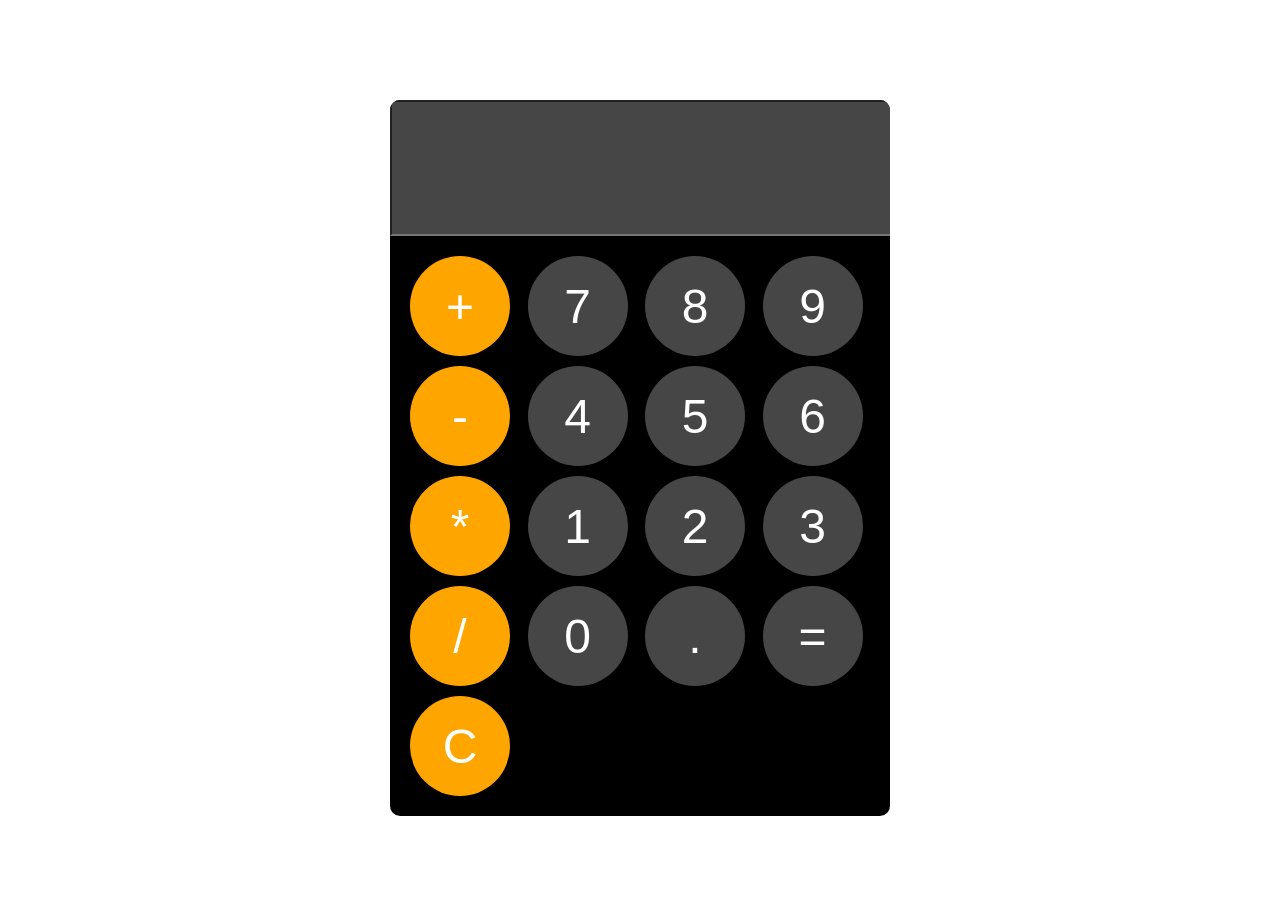
<file: index.html>
<!DOCTYPE html>
<html lang="en">
<head>
    <meta charset="UTF-8">
    <meta name="viewport" content="width=device-width, initial-scale=1.0">
    <title>Document</title>
    <link rel="stylesheet" href="calculator/calc.css">
</head>
<body>
    <div class="container">
        <input id="display" readonly>
        <div class="keys">
             <button onclick="appendval('+')" class="opt">+</button>
             <button onclick="appendval('7')">7</button>
             <button onclick="appendval('8')">8</button>
             <button onclick="appendval('9')">9</button>
             <button onclick="appendval('-')" class="opt">-</button>
             <button onclick="appendval('4')">4</button>
             <button onclick="appendval('5')">5</button>
             <button onclick="appendval('6')">6</button>
             <button onclick="appendval('*')" class="opt">*</button>
             <button onclick="appendval('1')">1</button>
             <button onclick="appendval('2')">2</button>
             <button onclick="appendval('3')">3</button>
             <button onclick="appendval('/')" class="opt">/</button>
             <button onclick="appendval('0')">0</button>
             <button onclick="appendval('.')">.</button>
             <button onclick="calculate()">=</button>
             <button onclick="cleardisplay()" class="opt">C</button>
        </div>
        
    </div>

    <script src="calculator/calc.js"></script>
</body>
</html>
</file>
<file: calculator/calc.css>
body{
    background-color: white;
    display: flex;
    height: 100vh;
    align-items: center;
    justify-content: center;

}
.container{
    background-color:black;
    max-width: 500px;
    overflow: hidden;
    border-radius: 10px;
   
}
.container input{
    width: 100%;
    padding: 20px;
    font-size: 5rem;
    color: white;
    text-align: left;
    background-color:rgb(70, 70, 70); ;
}
.keys{
    display: grid;
    grid-template-columns: repeat(4,1fr);
    gap: 10px;
    padding: 20px;
}
button{
    width: 100px;
    height: 100px;
    padding: 10px;
    border-radius: 50%;
    border: none;
    font-size: 3rem;
    background-color: rgb(70, 70, 70);
    color: white;
    cursor:pointer;
}
button:hover{
    background-color: hsl(0, 0%, 35%);
}
button:active{
     background-color: hsl(0, 0%, 45%);
}
.opt{
    background-color: orange;
}
.opt:hover{
     background-color: hsl(39, 100%, 56%);
}
.opt:active{
     background-color: hsl(39, 100%, 66%);
}
</file>
